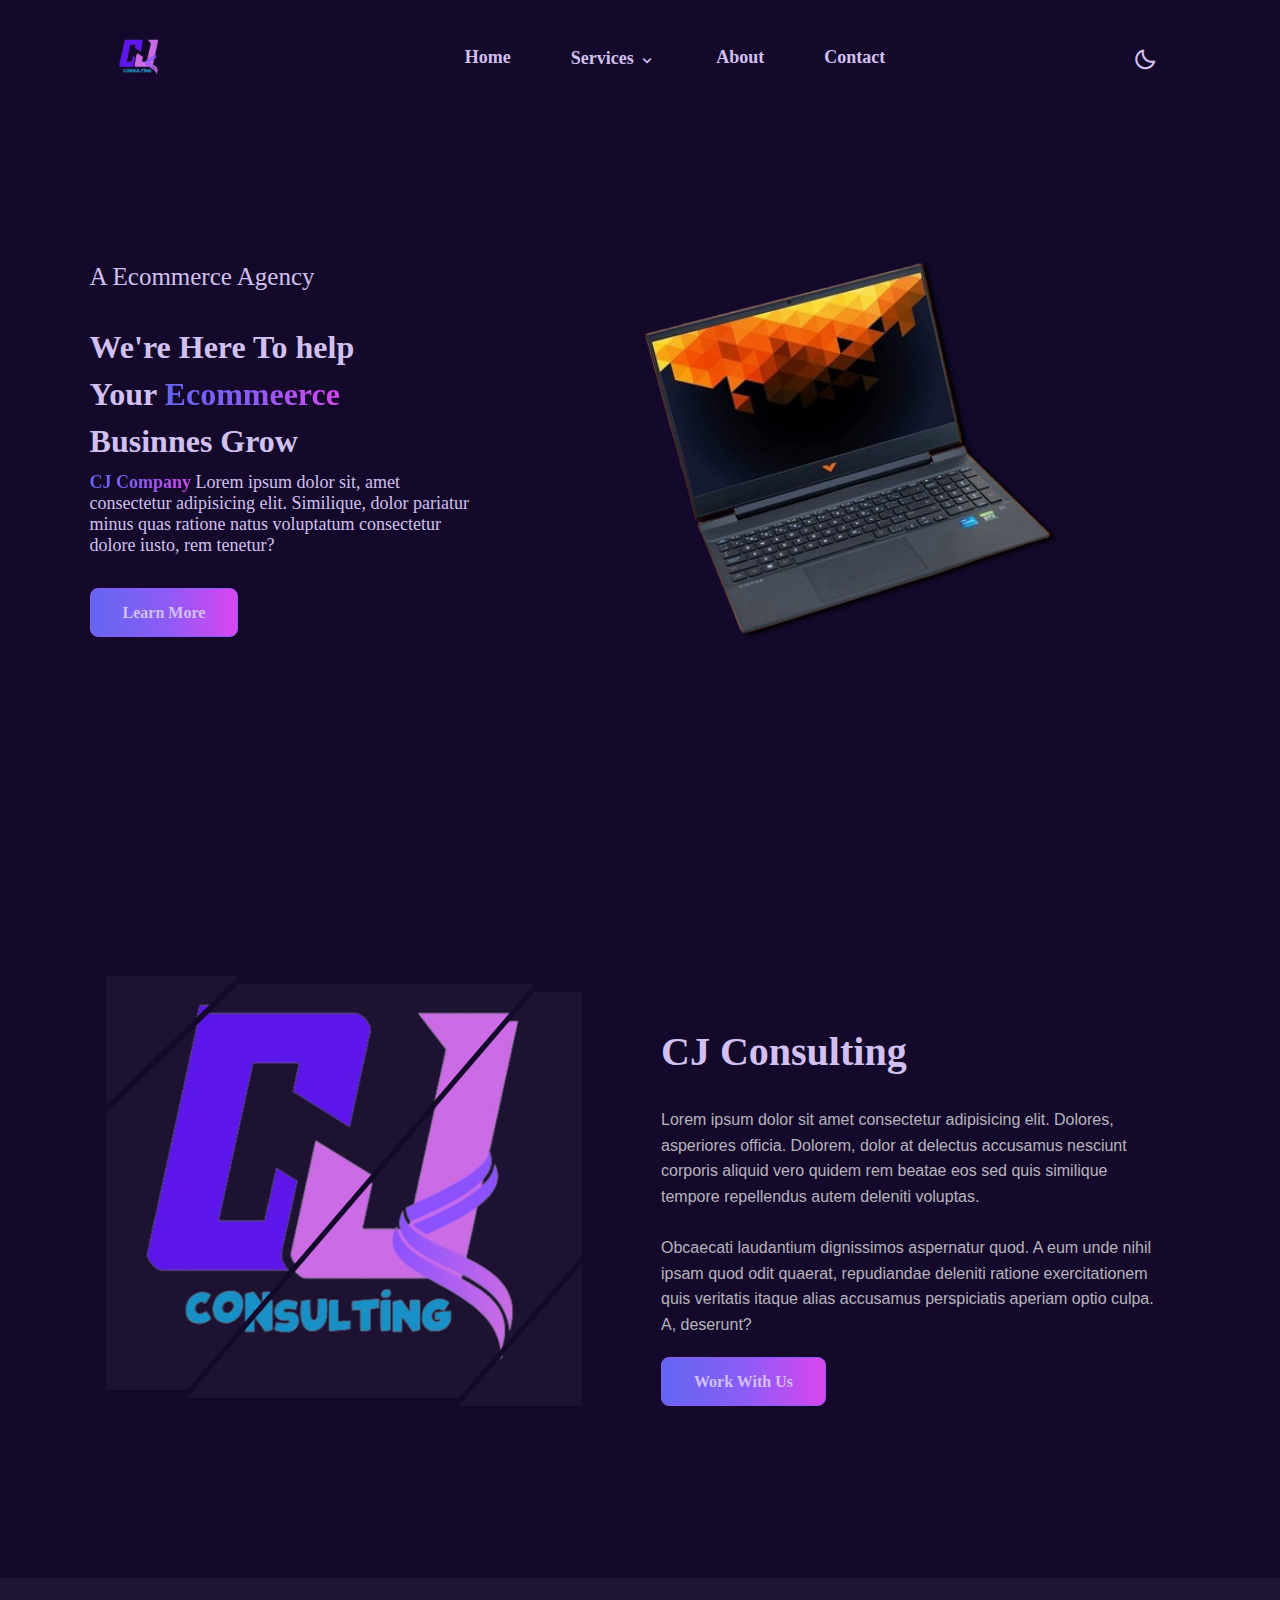
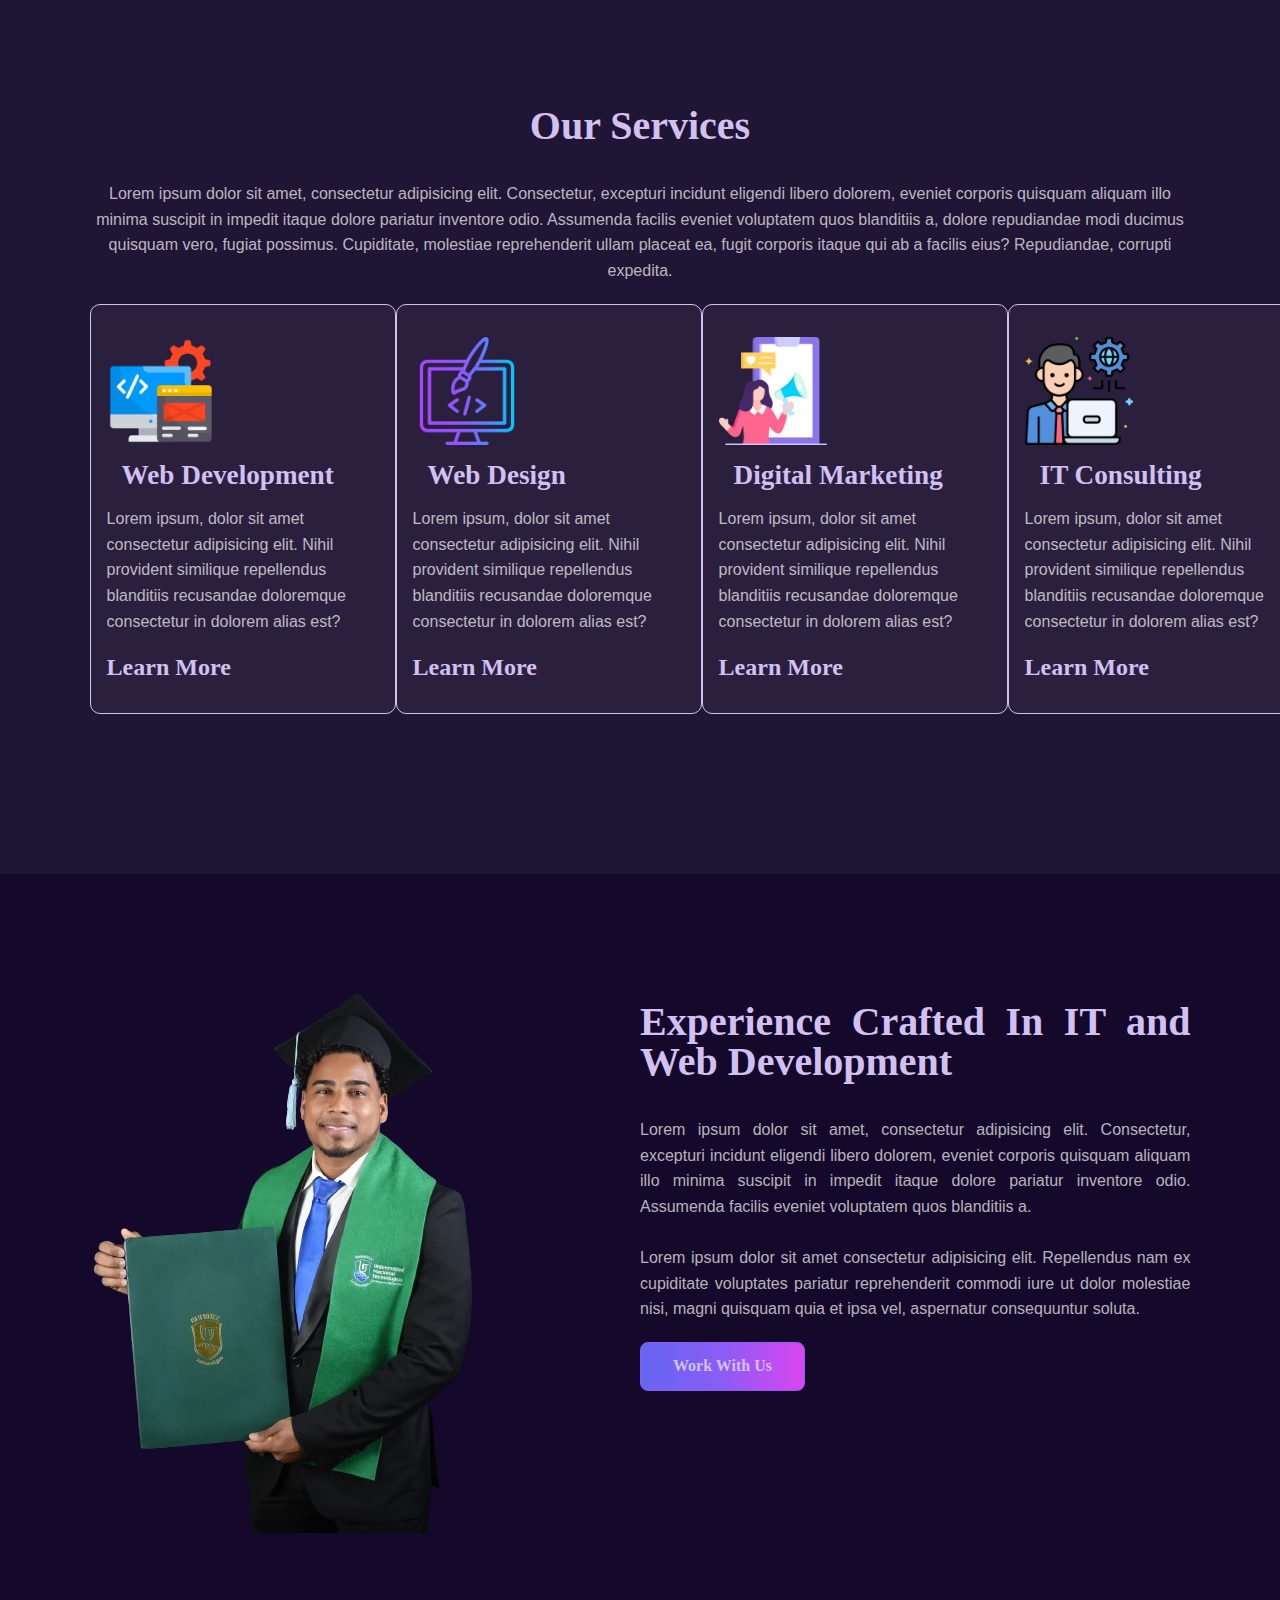
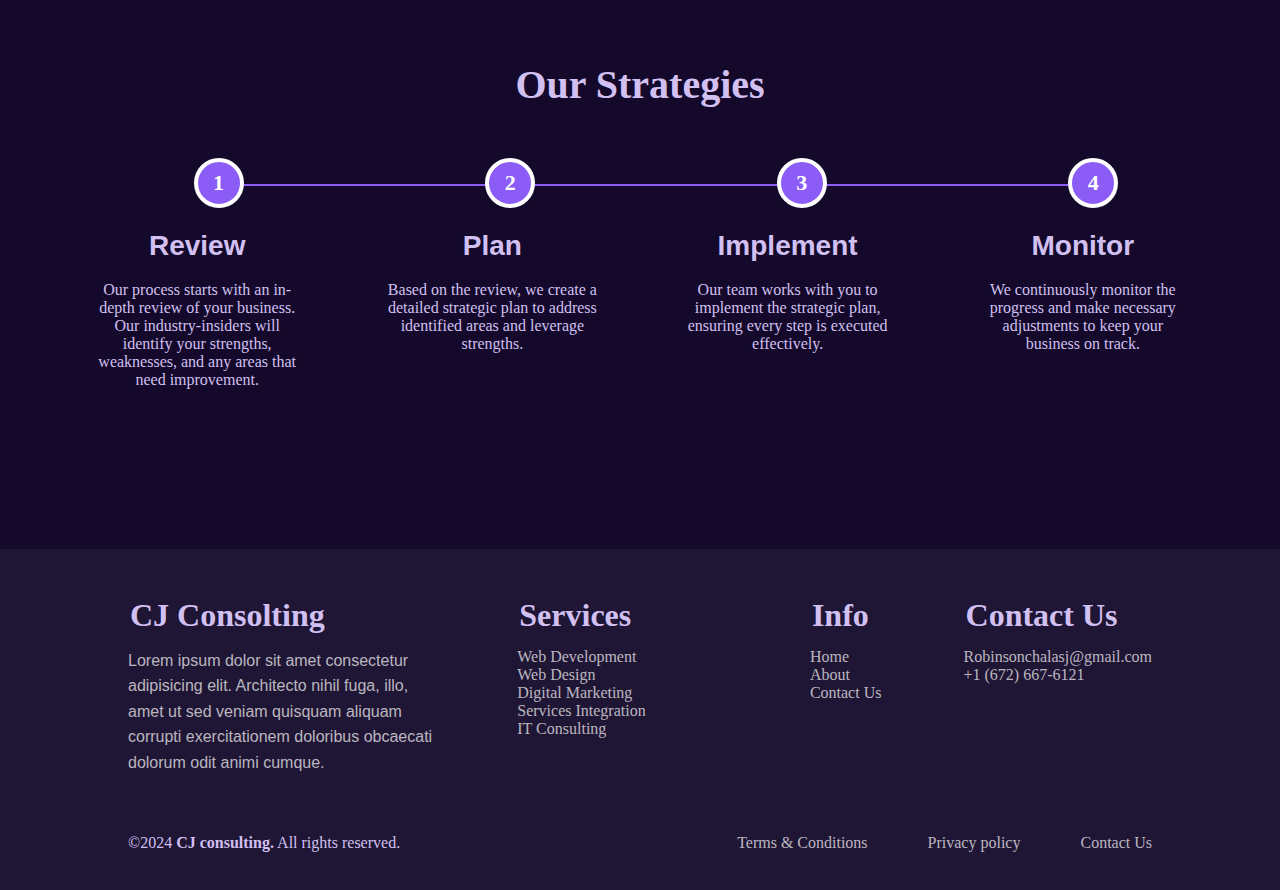
<file: index.html>
<!DOCTYPE html>
<html lang="en">
<head>
    <meta charset="UTF-8">
    <meta name="viewport" content="width=device-width, initial-scale=1.0">
    <!--=============== ICONS CSS ===============-->
    <link rel="stylesheet" href="https://cdn.jsdelivr.net/npm/boxicons@latest/css/boxicons.min.css">
    <!--=============== MAIN CSS ===============-->
    <link rel="stylesheet" href="css/main.css">
    <!--=============== RESPONSIVE CSS ===============-->
    <link rel="stylesheet" href="css/phone.css">
    <link rel="stylesheet" href="css/tablet.css">
    <title>Final Project Course 2</title>

</head>
<body>

    <!--==============================HEADER OR NAVEGATION===============================-->
    <header>
        <a href="#" class="logo">
            <picture>
                <source media="(max-width: 376px)" srcset="assets/icons/web-link.png">
                <img src="assets/img/cj-img.png" alt="Logo of the company">
              </picture>
            
            <!-- <span class="logo-text">CJ Consulting</span> -->
        </a>
        <ul class="nav-list" aria-label="First-nav">
            <li><a href="index.html">Home</a></li>
            <li class="dropdown-container">
                <a  class="drop">Services <i class='bx bx-chevron-down' ></i></a>
                <div class="dropdown-menu">
                    <a href="#">Web Development</a>
                    <a href="#">Web Design</a>
                    <a href="#">Digital Marketing</a>
                    <a href="#">Services Integration</a>
                    <a href="#">IT Consulting</a>
                </div></li>
            <li><a href="pages/about.html">About</a></li>
            <li><a href="pages/contacts.html">Contact</a></li>
        </ul>
        <div class="icons">
                <i class='bx bx-moon ' id="theme-moon" ></i>
                <i class='bx bx-sun' id="theme-sun"></i>
                <img src="assets/img/ri_apps-2-line.png" id="menu-icon" alt="icon">
        </div>
        
    </header>

    <!--==============================MAIN===============================-->
    <main>
        <!--==============================BANNER INFORMATION OR FIRST SECTION===============================-->
        <section class="hero">
            <div class="hero-text">
                <h5>A Ecommerce Agency</h5>
                <h2>We're Here To help</h2>
                <h3>Your <span class="hero-text-gradient ">Ecommeerce</span></h3>
                <h1>Businnes Grow</h1>
                <p class="hero-text-p"><strong><span class="hero-text-gradient">CJ Company</span> </strong> Lorem ipsum dolor sit, amet consectetur adipisicing elit. Similique, dolor pariatur minus quas ratione natus voluptatum consectetur dolore iusto, rem tenetur?</p>
                <a href="#container" class="btn btn-transparent">Learn More</a>
            </div>

                <div class="hero-img">
                    <img src="assets/img/hero-img.png" alt="hero-img">
                </div>
        </section>

        <!--==============================INFORMATION ABOUT CJ CONSULTING OR SECOND SECTION===============================-->
        <section class="container" id="container">
            <div class="card-container">
                <div class="img-wrapper">
                    <img src="assets/img/cj-img.png" alt="" class="img-container img-1">
                    <img src="assets/img/cj-img.png" alt="" class="img-container img-2">
                    <img src="assets/img/cj-img.png" alt="" class="img-container img-3">
                    <img src="assets/img/cj-img.png" alt="" class="img-container img-4">

                    <!-- <img src="assets/img/cj-img.png" alt="" class="img-responsive"> -->
                </div>

                <div class="section-content">
                    <h2 class="section-title">CJ Consulting</h2> 

                    <p class="section-description">Lorem ipsum dolor sit amet consectetur adipisicing elit. Dolores, asperiores officia. Dolorem, dolor at delectus accusamus nesciunt corporis aliquid vero quidem rem beatae eos sed quis similique tempore repellendus autem deleniti voluptas. 
                    <br>
                    <br>
                    Obcaecati laudantium dignissimos aspernatur quod. A eum unde nihil ipsam quod odit quaerat, repudiandae deleniti ratione exercitationem quis veritatis itaque alias accusamus perspiciatis aperiam optio culpa. A, deserunt?</p>

                    <a href="#" class="btn">Work With Us</a>
                 </div>
            </div>
        </section>

        <!--==============================OUR SERVICES OR THIRD SECTION===============================-->
         <section class="services ">
            <h2 class="section-title">Our Services</h2>
            <p class="section-description">Lorem ipsum dolor sit amet, consectetur adipisicing elit. Consectetur, excepturi incidunt eligendi libero dolorem, eveniet corporis quisquam aliquam illo minima suscipit in impedit itaque dolore pariatur inventore odio. Assumenda facilis eveniet voluptatem quos blanditiis a, dolore repudiandae modi ducimus quisquam vero, fugiat possimus. Cupiditate, molestiae reprehenderit ullam placeat ea, fugit corporis itaque qui ab a facilis eius? Repudiandae, corrupti expedita.</p>
        
            <div class="services-container">
                <div class="card-wrap" style="width: 306px;">
                    <img src="assets/img/app-development.png" alt="Icons" class="icons">
                    <h3 class="card-title">Web Development</h3>
                    <p class="section-description">Lorem ipsum, dolor sit amet consectetur adipisicing elit. Nihil provident similique repellendus blanditiis recusandae doloremque consectetur in dolorem alias est?</p>
                    <a href="#" class="links">Learn More</a>
                </div>

                <div class="card-wrap" style="width: 306px;">
                    <img src="assets/img/web-design.png" alt="Icons" class="icons">
                    <h3 class="card-title">Web Design</h3>
                    <p class="section-description">Lorem ipsum, dolor sit amet consectetur adipisicing elit. Nihil provident similique repellendus blanditiis recusandae doloremque consectetur in dolorem alias est?</p>
                    <a href="#" class="links">Learn More</a>
                </div>

                <div class="card-wrap" style="width: 306px;">
                    <img src="assets/img/marketing.png" alt="Icons" class="icons">
                    <h3 class="card-title">Digital Marketing</h3>
                    <p class="section-description">Lorem ipsum, dolor sit amet consectetur adipisicing elit. Nihil provident similique repellendus blanditiis recusandae doloremque consectetur in dolorem alias est?</p>
                    <a href="#" class="links">Learn More</a>
                </div>

                <div class="card-wrap" style="width: 306px;">
                    <img src="assets/img/consultant.png" alt="Icons" class="icons">
                    <h3 class="card-title">IT Consulting</h3>
                    <p class="section-description">Lorem ipsum, dolor sit amet consectetur adipisicing elit. Nihil provident similique repellendus blanditiis recusandae doloremque consectetur in dolorem alias est?</p>
                    <a href="#" class="links">Learn More</a>
                </div>
                </div>
        </section>  

        <!--==============================FOUNDER OR FOUR SECTION===============================-->
        <section class="founder">
         <div class="founder-section">
            <div class="card-founder">
                <img src="assets/img/founder.png" alt="" class="founder-img" >
            </div>
            <div class="founder-information">
            <h2 class="section-title">Experience Crafted In IT and Web Development</h2>
            <p class="section-description">Lorem ipsum dolor sit amet, consectetur adipisicing elit. Consectetur, excepturi incidunt eligendi libero dolorem, eveniet corporis quisquam aliquam illo minima suscipit in impedit itaque dolore pariatur inventore odio. Assumenda facilis eveniet voluptatem quos blanditiis a.
            <br>
            <br>
            Lorem ipsum dolor sit amet consectetur adipisicing elit. Repellendus nam ex cupiditate voluptates pariatur reprehenderit commodi iure ut dolor molestiae nisi, magni quisquam quia et ipsa vel, aspernatur consequuntur soluta.
            </p>
            <a href="#" class="btn">Work With Us</a>
        </div>
         </div>
        </section>

         <!--==============================STRATEGICS OR FIVE SECTION===============================-->
        <section id="section-strategy">
    <div class="title-strategic">
        <h2 class="section-title">Our Strategies</h2>
    </div>
    
    <div class="progress-bar-container">
        <div class="progress">
            <span class="circle">1</span> 
            <span class="circle">2</span> 
            <span class="circle">3</span> 
            <span class="circle">4</span> 
        </div>
        <div class="progress-bar">
            <div class="indicator"></div>
        </div>
    </div>
    
    <div class="card-strategic">
        <div class="wrap-strategic" style="max-width: 26rem;">
            <div class="step-body">
                <h3 class="step-title">Review</h3>
                <p class="step-description">Our process starts with an in-depth review of your business. Our industry-insiders will identify your strengths, weaknesses, and any areas that need improvement.</p>
            </div>
        </div>

        <div class="wrap-strategic" style="max-width: 26rem;">
            <div class="step-body">
                <h3 class="step-title">Plan</h3>
                <p class="step-description">Based on the review, we create a detailed strategic plan to address identified areas and leverage strengths.</p>
            </div>
        </div>
        
        <div class="wrap-strategic" style="max-width: 26rem;">
            <div class="step-body">
                <h3 class="step-title">Implement</h3>
                <p class="step-description">Our team works with you to implement the strategic plan, ensuring every step is executed effectively.</p>
            </div>
        </div>

        <div class="wrap-strategic" style="max-width: 26rem;">
            <div class="step-body">
                <h3 class="step-title">Monitor</h3>
                <p class="step-description">We continuously monitor the progress and make necessary adjustments to keep your business on track.</p>
            </div>
        </div>
    </div>
        </section>  
    </main>   

    <footer>
        <div class="footer-container">
            <div class="footer-card">
                <div class="footer-title">
                    <h2 class="title">CJ Consolting</h2>
                    <p class="section-description">Lorem ipsum dolor sit amet consectetur adipisicing elit. Architecto nihil fuga, illo, amet ut sed veniam quisquam aliquam corrupti exercitationem doloribus obcaecati dolorum odit animi cumque.</p>
                </div>
                <div class="footer-services">
                    <h2 class="title">Services</h2>
                    <span><a href="#">Web Development</a></span><br>
                    <span><a href="#">Web Design</a></span><br>
                    <span><a href="#">Digital Marketing</a></span><br>
                    <span><a href="#">Services Integration</a></span><br>
                    <span><a href="#">IT Consulting</a></span>  <br>
                </div>
                <br>
                <div class="footer-info">
                    <h2 class="title">Info</h2>
                    <span><a href="#">Home</a></span><br>
                    <span><a href="#">About</a></span><br>
                    <span><a href="#">Contact Us</a></span>
                </div>
                <div class="footer-contact">
                    <h2 class="title">Contact Us</h2>
                    <span>Robinsonchalasj@gmail.com</span><br>
                    <span>+1 (672) 667‑6121</span>
                </div>
            </div>
            <nav class="footer-terms" aria-label="Second-nav">
                <p class="copy">&copy;2024 <b>CJ consulting.</b> All rights reserved.</p>
                <ul>
                    <li><a href="#">Terms & Conditions</a></li>
                    <li><a href="#">Privacy policy</a></li>
                    <li><a href="#">Contact Us</a></li>
                </ul>
            </nav>
        </div>

         <!--==============================THIS SECTION IS FOR RESPONSIVE CODE===============================-->
        <div class="footer-container details-mobile">
            <div class="footer-card">
                <div class="">
                    <h2 class="title">CJ Consulting</h2>
                    <p class="section-description">Lorem ipsum dolor sit amet consectetur adipisicing elit. Architecto nihil fuga, illo, amet ut sed veniam quisquam aliquam corrupti exercitationem doloribus obcaecati dolorum odit animi cumque.</p>
                </div>
                <details class="footer-section">
                    <summary class="footer-title">
                        <h2 class="title">Services</h2>
                        <em class='bx bx-chevron-down'></em>
                    </summary>
                    <div class="footer-content">
                        <span><a href="#">Web Development</a></span><br>
                        <span><a href="#">Web Design</a></span><br>
                        <span><a href="#">Digital Marketing</a></span><br>
                        <span><a href="#">Services Integration</a></span><br>
                        <span><a href="#">IT Consulting</a></span><br>
                    </div>
                </details>
                <details class="footer-section">
                    <summary class="footer-title">
                        <h2 class="title">Info</h2>
                        <i class='bx bx-chevron-down'></i>
                    </summary>
                    <div class="footer-content">
                        <span><a href="#">Home</a></span><br>
                        <span><a href="#">About</a></span><br>
                        <span><a href="#">Contact Us</a></span><br>
                    </div>
                </details>
                <details class="footer-contact">
                    <summary class="footer-title">
                    <h2 class="title">Contact Us</h2>
                    <i class='bx bx-chevron-down'></i>
                </summary>
                    <span><strong>Robinsonchalasj@gmail.com</strong></span><br>
                    <span><em>+1 (672) 667‑6121</em></span>
                </details>
            </div>
            <nav class="footer-terms" aria-label="Second-nav">
                <ul>
                    <li><a href="#">Terms & Conditions</a></li>
                    <li><a href="#">Privacy Policy</a></li>
                    <li><a href="#">Contact Us</a></li>
                </ul>
                <p class="copy">&copy; 2024 <b>CJ consulting.</b> All rights reserved.</p>
            </nav>
        </div>
    </footer>
    

    <!--=============== MAIN JS ===============-->
    <script src="js/main.js"></script>

</body>
</html>
</file>
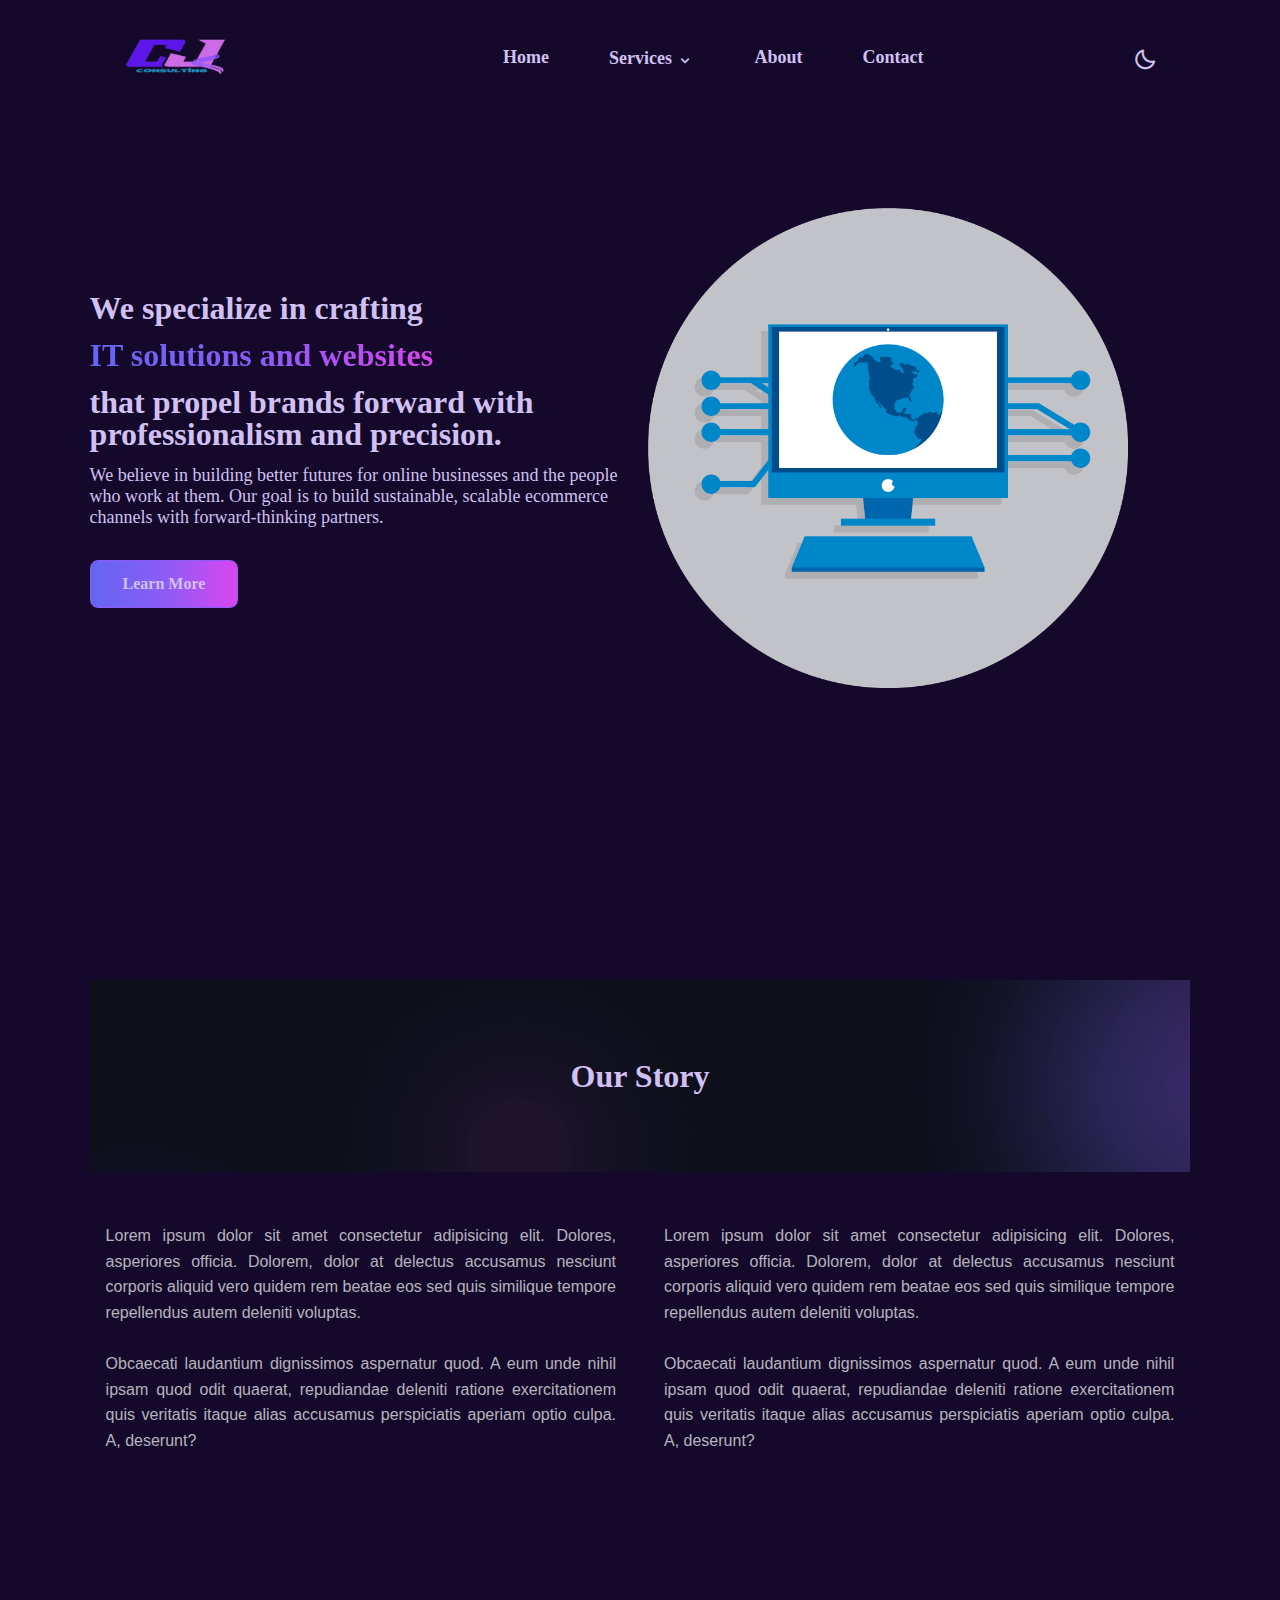
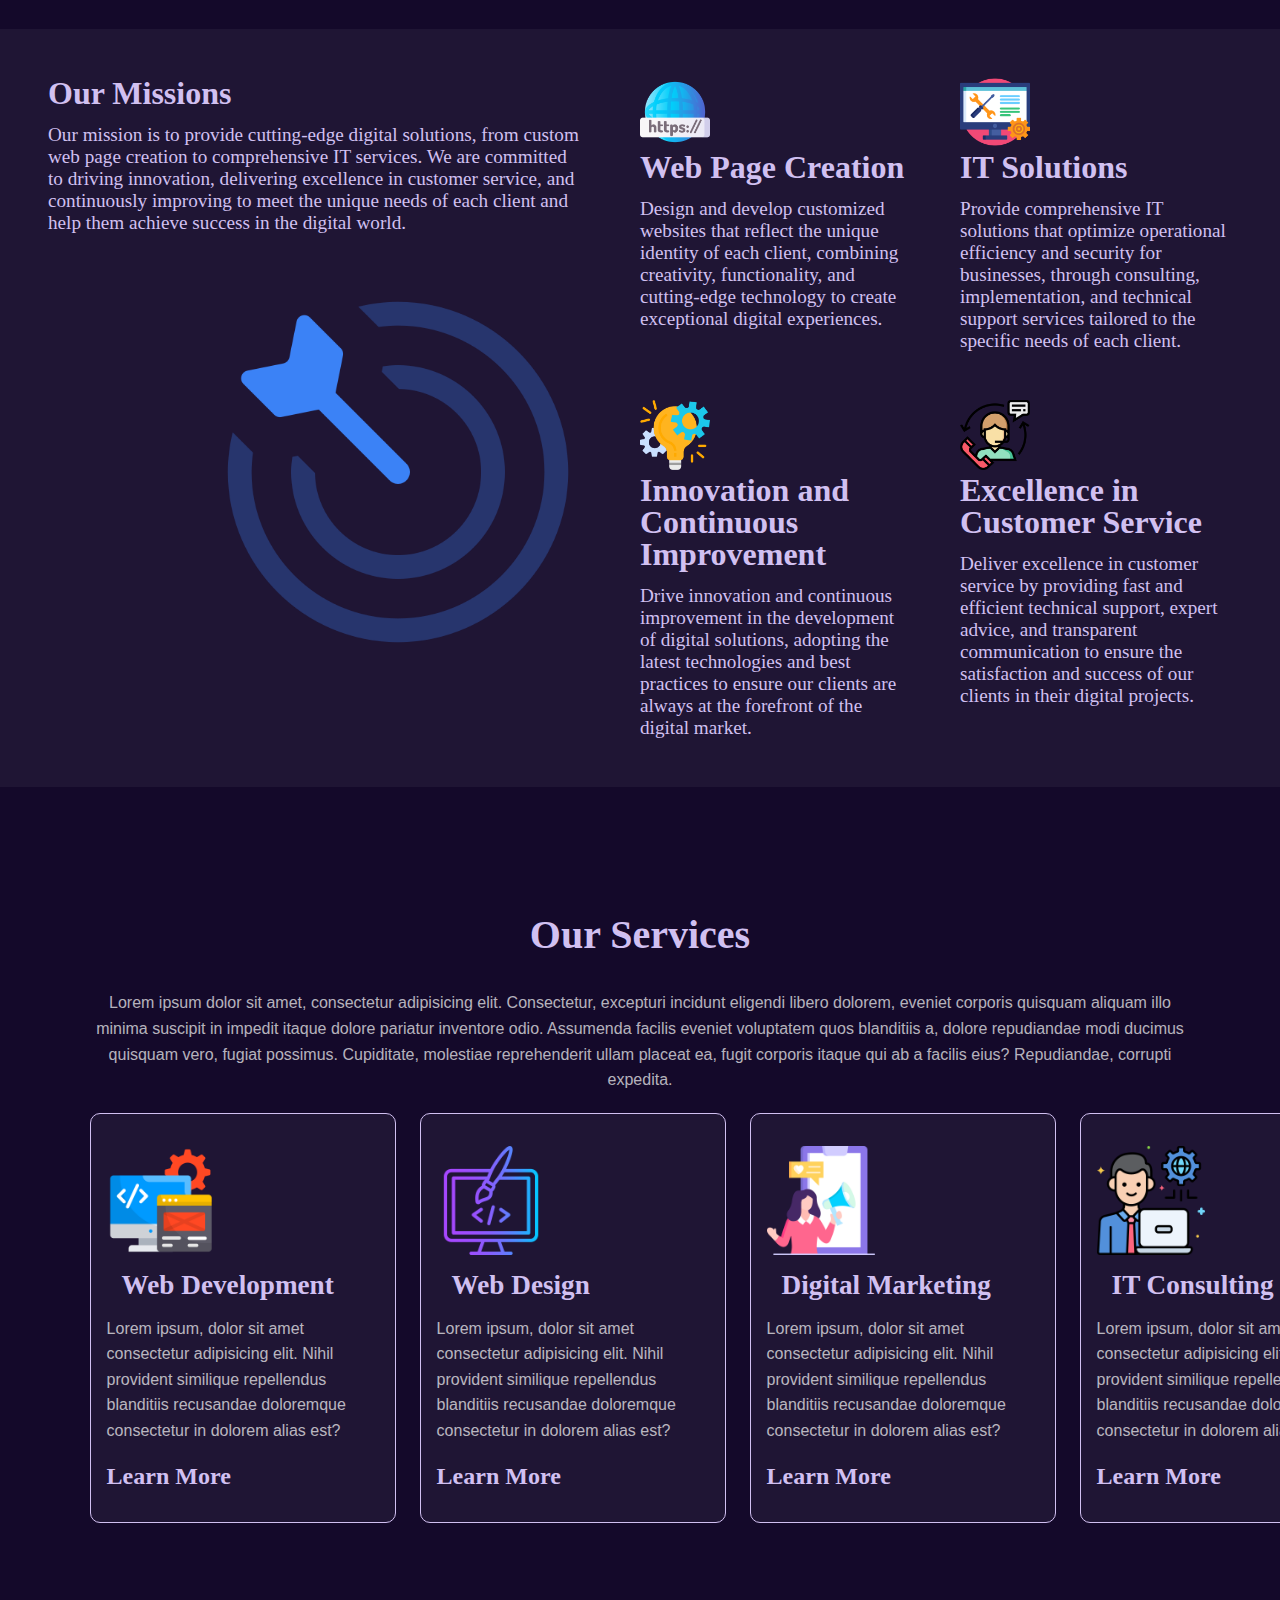
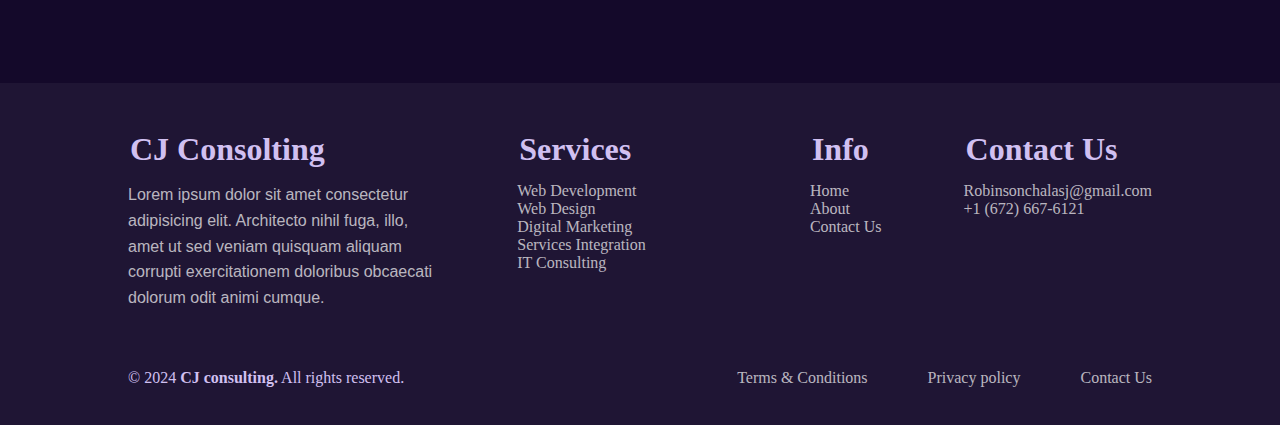
<file: pages/about.html>
<!DOCTYPE html>
<html lang="en">
<head>
    <meta charset="UTF-8">
    <meta name="viewport" content="width=device-width, initial-scale=1.0">
    <!--=============== ICONS CSS ===============-->
    <link rel="stylesheet" href="https://cdn.jsdelivr.net/npm/boxicons@latest/css/boxicons.min.css">
    <!--=============== MAIN CSS ===============-->
    <link rel="stylesheet" href="../css/main.css">
    <link rel="stylesheet" href="../css/about.css">
    <!--=============== RESPONSIVE CSS ===============-->
    <link rel="stylesheet" href="../css/phone.css">
    <link rel="stylesheet" href="../css/tablet.css">
    <title>Final Project Course 2</title>

</head>
<body>

    <!--==============================HEADER OR NAVEGATION===============================-->
    <header>
        <a href="#" class="logo">
            <img src="../assets/img/logo-img.png" alt="Logo of the company">
            <!-- <span class="logo-text">CJ Consulting</span> -->
        </a>
        <ul class="nav-list" aria-label="First-nav">
            <li><a href="../index.html">Home</a></li>
            <li class="dropdown-container">
                <a  class="drop">Services <i class='bx bx-chevron-down' ></i></a>
                <div class="dropdown-menu">
                    <a href="#">Web Development</a>
                    <a href="#">Web Design</a>
                    <a href="#">Digital Marketing</a>
                    <a href="#">Services Integration</a>
                    <a href="#">IT Consulting</a>
                </div></li>
            <li><a href="about.html">About</a></li>
            <li><a href="contacts.html">Contact</a></li>
        </ul>
        <div class="icons">
                <i class='bx bx-moon' id="theme-moon" ></i>
                <i class='bx bx-sun' id="theme-sun"></i>
                <img src="../assets/img/ri_apps-2-line.png" id="menu-icon">
            </div>
        
        
    </header>

    <!--==============================MAIN===============================-->
    <main>
        <!--==============================BANNER INFORMATION OR FIRST SECTION===============================-->
        <section class="hero">
            <div class="hero-text">
                <h3>We specialize in crafting </h3>
                <h3><span class="hero-text-gradient ">IT solutions and websites </span></h3>
                <h2>that propel brands forward with professionalism and precision.</h2>
                <p class="hero-text-p">We believe in building better futures for online businesses and the people who work at them. Our goal is to build sustainable, scalable ecommerce channels with forward-thinking partners.</p>
                <a href="#container" class="btn btn-transparent">Learn More</a>
            </div>

                <div class="hero-img">
                    <img src="../assets/img/about-img.png" alt="hero-img" style="max-width: 30rem;">
                </div>
        </section>

        <!--==============================INFORMATION ABOUT CJ CONSULTING OR SECOND SECTION===============================-->
        <section class="container" id="container">
            <h2 class="about-title">Our Story</h2> 
                <div class="section-content about-page">
                    <p class="section-description">Lorem ipsum dolor sit amet consectetur adipisicing elit. Dolores, asperiores officia. Dolorem, dolor at delectus accusamus nesciunt corporis aliquid vero quidem rem beatae eos sed quis similique tempore repellendus autem deleniti voluptas. 
                    <br>
                    <br>
                    Obcaecati laudantium dignissimos aspernatur quod. A eum unde nihil ipsam quod odit quaerat, repudiandae deleniti ratione exercitationem quis veritatis itaque alias accusamus perspiciatis aperiam optio culpa. A, deserunt?</p>

                    <p class="section-description">Lorem ipsum dolor sit amet consectetur adipisicing elit. Dolores, asperiores officia. Dolorem, dolor at delectus accusamus nesciunt corporis aliquid vero quidem rem beatae eos sed quis similique tempore repellendus autem deleniti voluptas. 
                        <br>
                        <br>
                        Obcaecati laudantium dignissimos aspernatur quod. A eum unde nihil ipsam quod odit quaerat, repudiandae deleniti ratione exercitationem quis veritatis itaque alias accusamus perspiciatis aperiam optio culpa. A, deserunt?</p>
                 </div>
            </div>
        </section>

        <!--==============================OUR SERVICES OR THIRD SECTION===============================-->
         <section class="about-container">
            <div class="about-missions">
                <h2 class="title-about">Our Missions</h2>
                <p class="about-description">Our mission is to provide cutting-edge digital solutions, from custom web page creation to comprehensive IT services. We are committed to driving innovation, delivering excellence in customer service, and continuously improving to meet the unique needs of each client and help them achieve success in the digital world.</p>
                <img src="../assets/icons/bullseye.png" alt="hero-img" class="misssions-a">
            </div>
            
            <div class="about-card">
                <div class="wrapper-card">
                    <div class="wrap-card" >
                        <div class="step-body">
                            <img src="../assets/icons/web-link.png" alt="Icons" style="width: 70px;">
                            <h2 class="title-about">Web Page Creation</h2>
                            <p class="description">Design and develop customized websites that reflect the unique identity of each client, combining creativity, functionality, and cutting-edge technology to create exceptional digital experiences.</p>
                        </div>
                    </div>    
                </div>  

                <div class="wrapper-card">
                    <div class="wrap-card">
                        <div class="step-body">
                            <img src="../assets/icons/technical-support.png" alt="Icons" style="width: 70px;">
                            <h2 class="title-about">IT Solutions</h2>
                            <p class="description">Provide comprehensive IT solutions that optimize operational efficiency and security for businesses, through consulting, implementation, and technical support services tailored to the specific needs of each client.</p>
                        </div>
                    </div>    
                </div>  

                <div class="wrapper-card">
                    <div class="wrap-card">
                        <div class="step-body">
                            <img src="../assets/icons/project-management.png" alt="Icons"  style="width: 70px;">
                            <h2 class="title-about">Innovation and Continuous Improvement</h2>
                            <p class="description">Drive innovation and continuous improvement in the development of digital solutions, adopting the latest technologies and best practices to ensure our clients are always at the forefront of the digital market.</p>
                        </div>
                    </div>    
                </div>  

                <div class="wrapper-card">
                    <div class="wrap-card">
                        <div class="step-body">
                            <img src="../assets/icons/customer-service.png" alt="Icons"  style="width: 70px;">
                            <h2 class="title-about">Excellence in Customer Service</h2>
                            <p class="description">Deliver excellence in customer service by providing fast and efficient technical support, expert advice, and transparent communication to ensure the satisfaction and success of our clients in their digital projects.</p>
                        </div>
                    </div>    
                </div>  
            </div>
        </section>  

         <!--==============================OUR SERVICES===============================-->
         <section class="services" style="background: var(--dark-body-color);">
            <h2 class="section-title">Our Services</h2>
            <p class="section-description">Lorem ipsum dolor sit amet, consectetur adipisicing elit. Consectetur, excepturi incidunt eligendi libero dolorem, eveniet corporis quisquam aliquam illo minima suscipit in impedit itaque dolore pariatur inventore odio. Assumenda facilis eveniet voluptatem quos blanditiis a, dolore repudiandae modi ducimus quisquam vero, fugiat possimus. Cupiditate, molestiae reprehenderit ullam placeat ea, fugit corporis itaque qui ab a facilis eius? Repudiandae, corrupti expedita.</p>
        
            <div class="services-container">
                <div class="card-wrap" style="width: 306px; margin-right: 24px;">
                    <img src="../assets/img/app-development.png" alt="Icons" class="icons">
                    <h3 class="card-title">Web Development</h3>
                    <p class="section-description">Lorem ipsum, dolor sit amet consectetur adipisicing elit. Nihil provident similique repellendus blanditiis recusandae doloremque consectetur in dolorem alias est?</p>
                    <a href="#" class="links">Learn More</a>
                </div>

                <div class="card-wrap" style="width: 306px; margin-right: 24px;">
                    <img src="../assets/img/web-design.png" alt="Icons" class="icons">
                    <h3 class="card-title">Web Design</h3>
                    <p class="section-description">Lorem ipsum, dolor sit amet consectetur adipisicing elit. Nihil provident similique repellendus blanditiis recusandae doloremque consectetur in dolorem alias est?</p>
                    <a href="#" class="links">Learn More</a>
                </div>

                <div class="card-wrap" style="width: 306px; margin-right: 24px;">
                    <img src="../assets/img/marketing.png" alt="Icons" class="icons">
                    <h3 class="card-title">Digital Marketing</h3>
                    <p class="section-description">Lorem ipsum, dolor sit amet consectetur adipisicing elit. Nihil provident similique repellendus blanditiis recusandae doloremque consectetur in dolorem alias est?</p>
                    <a href="#" class="links">Learn More</a>
                </div>

                <div class="card-wrap" style="width: 306px; margin-right: 24px;">
                    <img src="../assets/img/consultant.png" alt="Icons" class="icons">
                    <h3 class="card-title">IT Consulting</h3>
                    <p class="section-description">Lorem ipsum, dolor sit amet consectetur adipisicing elit. Nihil provident similique repellendus blanditiis recusandae doloremque consectetur in dolorem alias est?</p>
                    <a href="#" class="links">Learn More</a>
                </div>
        </section>  
    </main>   

    <footer>
        <div class="footer-container">
            <div class="footer-card">
                <div class="footer-title">
                    <h2 class="title">CJ Consolting</h1>
                    <p class="section-description">Lorem ipsum dolor sit amet consectetur adipisicing elit. Architecto nihil fuga, illo, amet ut sed veniam quisquam aliquam corrupti exercitationem doloribus obcaecati dolorum odit animi cumque.</p>
                </div>
                <div class="footer-services">
                    <h2 class="title">Services</h1>
                    <span><a href="#">Web Development</a></span><br>
                    <span><a href="#">Web Design</a></span><br>
                    <span><a href="#">Digital Marketing</a></span><br>
                    <span><a href="#">Services Integration</a></span><br>
                    <span><a href="#">IT Consulting</a></span>  <br>
                </div>
                <br>
                <div class="footer-info">
                    <h2 class="title">Info</h1>
                    <span><a href="#">Home</a></span><br>
                    <span><a href="#">About</a></span><br>
                    <span><a href="#">Contact Us</a></span>
                </div>
                <div class="footer-contact">
                    <h2 class="title">Contact Us</h1>
                    <span>Robinsonchalasj@gmail.com</span><br>
                    <span>+1 (672) 667‑6121</span>
                </div>
            </div>
            <nav class="footer-terms" aria-label="Second-nav">
                <p class="copy">&copy 2024 <b>CJ consulting.</b> All rights reserved.</p>
                <ul>
                    <li><a href="#">Terms & Conditions</a></li>
                    <li><a href="#">Privacy policy</a></li>
                    <li><a href="#">Contact Us</a></li>
                </ul>
            </nav>
        </div>

         <!--==============================THIS SECTION IS FOR RESPONSIVE CODE===============================-->
        <div class="footer-container details-mobile">
            <div class="footer-card">
                <div class="">
                    <h2 class="title">CJ Consulting</h2>
                    <p class="section-description">Lorem ipsum dolor sit amet consectetur adipisicing elit. Architecto nihil fuga, illo, amet ut sed veniam quisquam aliquam corrupti exercitationem doloribus obcaecati dolorum odit animi cumque.</p>
                </div>
                <details class="footer-section">
                    <summary class="footer-title">
                        <h2 class="title">Services</h2>
                        <i class='bx bx-chevron-down'></i>
                    </summary>
                    <div class="footer-content">
                        <span><a href="#">Web Development</a></span><br>
                        <span><a href="#">Web Design</a></span><br>
                        <span><a href="#">Digital Marketing</a></span><br>
                        <span><a href="#">Services Integration</a></span><br>
                        <span><a href="#">IT Consulting</a></span><br>
                    </div>
                </details>
                <details class="footer-section">
                    <summary class="footer-title">
                        <h2 class="title">Info</h2>
                        <i class='bx bx-chevron-down'></i>
                    </summary>
                    <div class="footer-content">
                        <span><a href="#">Home</a></span><br>
                        <span><a href="#">About</a></span><br>
                        <span><a href="#">Contact Us</a></span><br>
                    </div>
                </details>
                <details class="footer-contact">
                    <summary class="footer-title">
                    <h2 class="title">Contact Us</h2>
                    <i class='bx bx-chevron-down'></i>
                </summary>
                    <span>Robinsonchalasj@gmail.com</span><br>
                    <span>+1 (672) 667‑6121</span>
                </details>
            </div>
            <nav class="footer-terms" aria-label="Second-nav">
                <ul>
                    <li><a href="#">Terms & Conditions</a></li>
                    <li><a href="#">Privacy Policy</a></li>
                    <li><a href="#">Contact Us</a></li>
                </ul>
                <p class="copy">&copy; 2024 <b>CJ consulting.</b> All rights reserved.</p>
            </nav>
        </div>
    </footer>

    <!--=============== MAIN JS ===============-->
    <script src="../js/main.js"></script>
</body>
</html>
</file>
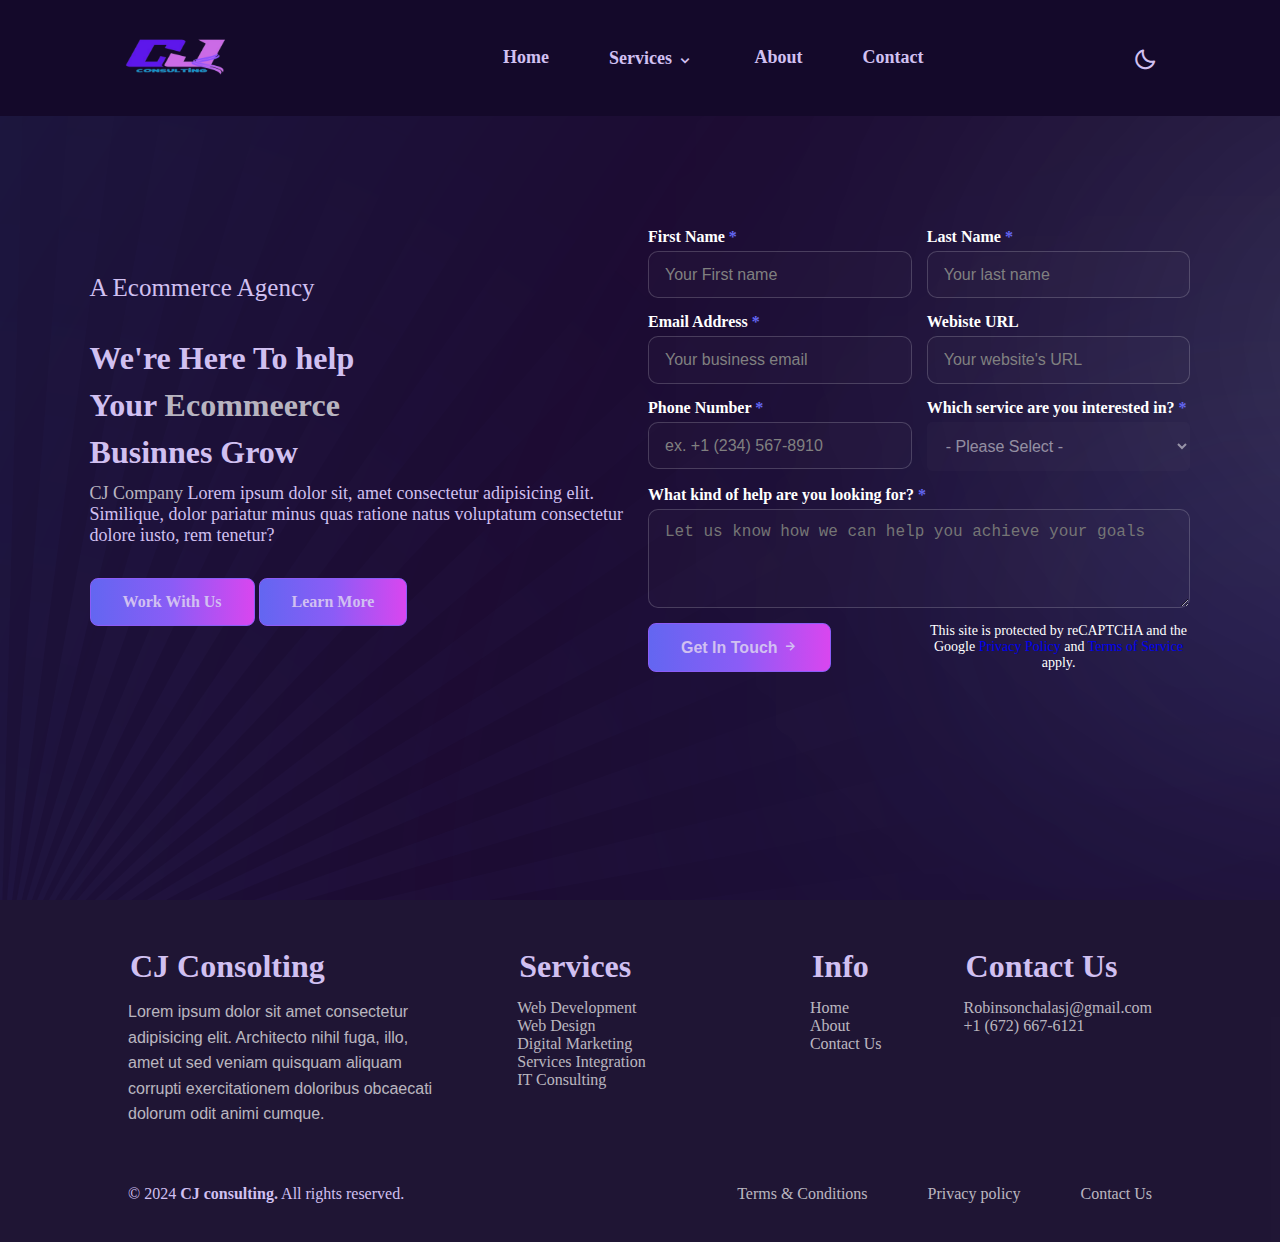
<file: pages/contacts.html>
<!DOCTYPE html>
<html lang="en">
<head>
    <meta charset="UTF-8">
    <meta name="viewport" content="width=device-width, initial-scale=1.0">
    <link rel="stylesheet"
    href="https://cdn.jsdelivr.net/npm/boxicons@latest/css/boxicons.min.css">
    <link rel="stylesheet" href="../css/main.css">
    <link rel="stylesheet" href="../css/contact.css">
    
    <!--=============== RESPONSIVE CSS ===============-->
    <link rel="stylesheet" href="../css/phone.css">
    <link rel="stylesheet" href="../css/tablet.css">
    <title>Final Project Course 2</title>
</head>
<body>

    <!--==============================HEADER OR NAVEGATION===============================-->
    <header>
      <a href="#" class="logo">
          <img src="../assets/img/logo-img.png" alt="Logo of the company">
          <!-- <span class="logo-text">CJ Consulting</span> -->
      </a>
      <ul class="nav-list">
          <li><a href="../index.html">Home</a></li>
          <li class="dropdown-container">
              <a  class="drop">Services <i class='bx bx-chevron-down' ></i></a>
              <div class="dropdown-menu">
                  <a href="#">Web Development</a>
                  <a href="#">Web Design</a>
                  <a href="#">Digital Marketing</a>
                  <a href="#">Services Integration</a>
                  <a href="#">IT Consulting</a>
              </div></li>
          <li><a href="about.html">About</a></li>
          <li><a href="contacts.html">Contact</a></li>
      </ul>
      <div class="icons">
        <i class='bx bx-moon' id="theme-moon" ></i>
        <i class='bx bx-sun' id="theme-sun"></i>
        <img src="../assets/img/ri_apps-2-line.png" id="menu-icon">
    </div>
  </header>

    <!--==============================MAIN===============================-->
    <main>
        <!--==============================BANNER INFORMATION OR FIRST SECTION===============================-->
        <section class="hero" style="background: url(../assets/img/contact-bg.png);">

          <div class="hero-text">
            <h5>A Ecommerce Agency</h5>
            <h3>We're Here To help</h3>
            <h2>Your <span class="hero-text-gradient">Ecommeerce</span></h2>
            <h1>Businnes Grow</h1>
            <p class="hero-text-p"><span class="hero-text-gradient">CJ Company</span>  Lorem ipsum dolor sit, amet consectetur adipisicing elit. Similique, dolor pariatur minus quas ratione natus voluptatum consectetur dolore iusto, rem tenetur?</p>
            <a href="#" class="btn">Work With Us</a>
            <a href="#" class="btn btn-transparent">Learn More</a>
          </div>
          
            <div class="hero-container">
            <form id="form-container" action="/submit-path" method="post">
                <div class="form-fields">
                    <div class="card-form contact-form">
                        <label for="firstname" class="form-label fs-base">First Name<span class="text-primary"> *</span></label>
                        <input type="text" name="firstname" autocomplete="family-name" class="form-control form-control-lg" id="firstname" placeholder="Your First name" required="">
                      </div>
                    <div class="card-form contact-form">
                        <label for="lastname" class="form-label fs-base">Last Name<span class="text-primary"> *</span></label>
                        <input type="text" name="lastname" autocomplete="family-name" class="form-control form-control-lg" id="lastname" placeholder="Your last name" required="">
                      </div>
                    <div class="card-form contact-form">
                        <label for="email" class="form-label fs-base">Email Address<span class="text-primary"> *</span></label>
                        <input type="email" name="email" autocomplete="on" class="form-control form-control-lg" id="email" placeholder="Your business email" required="">
                      </div>
                    <div class="card-form contact-form">
                        <label for="jobtitle" class="form-label fs-base">Webiste URL</label>
                        <input type="text" name="jobtitle" class="form-control form-control-lg" id="jobtitle" placeholder="Your website's URL">
                      </div>
                    <div class="card-form contact-form">
                        <label for="phone" class="form-label fs-base">Phone Number<span class="text-primary"> *</span></label>
                        <input type="tel" name="phone" autocomplete="on" class="form-control form-control-lg" id="phone" placeholder="ex. +1 (234) 567-8910" required="">
                      </div>
                    <div class="card-form contact-form">
                        <label for="service" class="form-label fs-base">Which service are you interested in?<span class="text-primary"> *</span></label>
                        <select id="service" name="service" class="form-select form-select-lg" required="">
                          <option value="" selected="" disabled="">- Please Select -</option>
                          <option value="Digital Marketing">Digital Marketing</option>
                          <option value="Web Development">Web Development</option>
                          <option value="Web Design">Web Design</option>
                          <option value="Sales Channel Management">Sales Channel Management</option>
                          <option value="Other">Other</option>
                        </select>
                      </div>
                    <div class="card-form contact-form message">
                        <label for="message" class="form-label fs-base">What kind of help are you looking for?<span class="text-primary"> *</span></label>
                        <textarea id="message" name="message" class="form-control form-control-lg" rows="3" placeholder="Let us know how we can help you achieve your goals" required=""></textarea>
                      </div>
                    <div class="card-form contact-form">
                        <button type="submit" id="submit_button" class="btn btn-transparent">Get In Touch <i class="bx bx-right-arrow-alt text-light ms-1 lead"></i></button>
                      </div>
                    <p class="text-center">This site is protected by reCAPTCHA and the Google <a href="#">Privacy Policy</a> and <a href="#">Terms of Service</a> apply.</p>
                </div>
                </form>
                
        </div>
        </section>
    </main>  

    <footer>
      <div class="footer-container">
          <div class="footer-card">
              <div class="footer-title">
                  <h2 class="title">CJ Consolting</h1>
                  <p class="section-description">Lorem ipsum dolor sit amet consectetur adipisicing elit. Architecto nihil fuga, illo, amet ut sed veniam quisquam aliquam corrupti exercitationem doloribus obcaecati dolorum odit animi cumque.</p>
              </div>
              <div class="footer-services">
                  <h2 class="title">Services</h1>
                  <span><a href="#">Web Development</a></span><br>
                  <span><a href="#">Web Design</a></span><br>
                  <span><a href="#">Digital Marketing</a></span><br>
                  <span><a href="#">Services Integration</a></span><br>
                  <span><a href="#">IT Consulting</a></span>  <br>
              </div>
              <br>
              <div class="footer-info">
                  <h2 class="title">Info</h1>
                  <span><a href="#">Home</a></span><br>
                  <span><a href="#">About</a></span><br>
                  <span><a href="#">Contact Us</a></span>
              </div>
              <div class="footer-contact">
                  <h2 class="title">Contact Us</h1>
                  <span>Robinsonchalasj@gmail.com</span><br>
                  <span>+1 (672) 667‑6121</span>
              </div>
          </div>
          <nav class="footer-terms" aria-label="Second-nav">
              <p class="copy">&copy 2024 <b>CJ consulting.</b> All rights reserved.</p>
              <ul>
                  <li><a href="#">Terms & Conditions</a></li>
                  <li><a href="#">Privacy policy</a></li>
                  <li><a href="#">Contact Us</a></li>
              </ul>
          </nav>
      </div>

       <!--==============================THIS SECTION IS FOR RESPONSIVE CODE===============================-->
      <div class="footer-container details-mobile">
          <div class="footer-card">
              <div class="">
                  <h2 class="title">CJ Consulting</h2>
                  <p class="section-description">Lorem ipsum dolor sit amet consectetur adipisicing elit. Architecto nihil fuga, illo, amet ut sed veniam quisquam aliquam corrupti exercitationem doloribus obcaecati dolorum odit animi cumque.</p>
              </div>
              <details class="footer-section">
                  <summary class="footer-title">
                      <h2 class="title">Services</h2>
                      <i class='bx bx-chevron-down'></i>
                  </summary>
                  <div class="footer-content">
                      <span><a href="#">Web Development</a></span><br>
                      <span><a href="#">Web Design</a></span><br>
                      <span><a href="#">Digital Marketing</a></span><br>
                      <span><a href="#">Services Integration</a></span><br>
                      <span><a href="#">IT Consulting</a></span><br>
                  </div>
              </details>
              <details class="footer-section">
                  <summary class="footer-title">
                      <h2 class="title">Info</h2>
                      <i class='bx bx-chevron-down'></i>
                  </summary>
                  <div class="footer-content">
                      <span><a href="#">Home</a></span><br>
                      <span><a href="#">About</a></span><br>
                      <span><a href="#">Contact Us</a></span><br>
                  </div>
              </details>
              <details class="footer-contact">
                  <summary class="footer-title">
                  <h2 class="title">Contact Us</h2>
                  <i class='bx bx-chevron-down'></i>
              </summary>
                  <span>Robinsonchalasj@gmail.com</span><br>
                  <span>+1 (672) 667‑6121</span>
              </details>
          </div>
          <nav class="footer-terms" aria-label="Second-nav">
              <ul>
                  <li><a href="#">Terms & Conditions</a></li>
                  <li><a href="#">Privacy Policy</a></li>
                  <li><a href="#">Contact Us</a></li>
              </ul>
              <p class="copy">&copy; 2024 <b>CJ consulting.</b> All rights reserved.</p>
          </nav>
      </div>
  </footer>
    <script src="../js/main.js"></script>
</body>
</html>
</file>
<file: css/main.css>
* {
    margin: 0;
    padding: 0;box-sizing: border-box;
    list-style: none;
    text-decoration: none;
    -webkit-font-smoothing: antialiased;
}

:root {
    --body-color: #000000;
    --dark-body-color: #14092A;
    --text-color: #D1C0F1;
    --header-color:#D1C0F1;
    --gradient-color: linear-gradient(to right, #6366f1, #8b5cf6, #d946ef);
    --text-btn-color: #8b5cf6;
    --drop-color: #FFFFFF;
    --title-color:#D1C0F1;
    --progress-bar: #8b5cf6;

}

/* Variables de tema oscuro */
body.dark-theme {
    --gradient-color: linear-gradient(to right, #f19e20, #ff8000, #f78851);
    --first-color-light: #1E0849;
    --first-color-dark: #14092A;
    --title-color: #ff8000;
    --text-color: #FFFFFF;
    --text-color-light: #A094B8;
    --white-color: #14092A;
    --body-color: #14092A;
    --container-color: #372A51;
    --dark-title-color: #220953;
    --dark-text-color: #220953;
    --dark-body-color: #000000;
    --dark-container-color: #FFFFFF;
    --text-btn-color: #ff8000;
    --header-color:#ff8000;
    --progress-bar: #ff8000;
}

body {
    background-color: var(--dark-body-color);
    color: var(--text-color);
    /* background-repeat: no-repeat;
    background-size: cover; */
}

/*================START HEADER OR NAVEGATION================*/
header{
    position: fixed;
    right: 0;
    top: 0;
    z-index: 1000;
    width: 100%;
    display: flex;
    align-items: center;
    justify-content: space-between;
    padding: 33px 9%;
    background: var(--dark-body-color);
    background-repeat: no-repeat;
    
}

.logo {
    display: inline-block;
    font-size: 30px;
    font-weight: 700;
    color: var(--text-color);
}

.logo img {
    max-height: 50px;
    vertical-align: middle;
}

.logo-text {
    font-family: 'Permanent Marker', cursive;
    font-size: 30px;
    vertical-align: middle;
}


.nav-list {
    display: flex;
}

.nav-list a{
    color: var(--header-color);
    margin-left: 60px;
    font-size: 18px;
    font-weight: 600;
    border-bottom: 2px solid transparent;
    transition: all .55s ease;
}

.nav-list a:hover {
    color: var(--drop-color);
}

.drop {
    cursor: pointer;
}

.bx-chevron-down {
    position: relative;
    top: 4px;
    
}

.dropdown-menu {
    display: none; 
    position: absolute;
    top: 80px;
    right: 42%; 
    background: url(../assets/img/hero-bg.jpg);
    
}

.dropdown-menu a {
    display: block;
    padding: 8px ;
    color: var(--header-color);
    text-decoration: none;
}

.dropdown-menu.active {
    display: block;
}
.icons {
    display: flex;
    justify-content: center;
    align-items: center;
}
#theme-moon {
    position: relative;
    top: 2px;
    left: 0.5rem;
    color: var(--header-color);
    font-size: 1.5rem;
    z-index: 10001;
    cursor: pointer;
    padding-right: 1rem;
    animation: bounce 1s infinite;
    
}

@keyframes bounce {
    0%, 100% {
        transform: translateY(0);
    }
    50% {
        transform: translateY(-10px);
    }
}


#theme-sun {
    position: relative;
    top: 2px;
    left: 0.5rem;
    color: var(--header-color);
    font-size: 1.5rem;
    z-index: 10001;
    cursor: pointer;
    padding-right: 1rem;
    display: none;
}

#menu-icon {
    color: var(--header-color);
    font-size: 35px;
    z-index: 10001;
    cursor: pointer;
    display: none;
}
/*================END HEADER OR NAVEGATION================*/


/*================START BANNER INFORMATION OR FIRST SECTION================*/
.hero {
    height: 100%;
    width: 100%;
    min-height: 100vh;
    /* background: linear-gradient(245.59deg, #6366f1 0%, #01021d 28.53%, #020b35 75.52%); */
    position: relative;
    display: grid;
    grid-template-columns: repeat(2, 1fr);
    align-items: center;
    gap: 1rem;
    
}

section {
    padding: 0 7%;
}

.hero-text h5 {
    font-size: 25px;
    font-weight: 400;
    color: var(--text-color);
    margin-bottom: 40px;
}

.hero-text h3, h2, h1 {
    font-family: 'Permanent Marker', cursive;
    font-size: 2rem;
    line-height: 1;
    color: var(--text-color);
    margin: 0 0 15px;
}

h3 span.hero-text-gradient,
p > strong > span.hero-text-gradient {
    background: var(--gradient-color);
    -webkit-background-clip: text;
    -webkit-text-fill-color: rgba(0, 0, 0, 0);
}

.hero-text-p {
    display: block;
    color: var(--text-color);
    font-size: 1.125rem;
    padding-bottom: 0.5rem;
    margin-bottom: 1.5rem;
    
}
  /* .hero-img{
    display: grid;
    grid-template-columns: repeat(2, 1fr);
    grid-gap: 10px;
} */
.hero-img img{
    width: 700px;
    height: auto;
}

.btn {
    display: inline-block;
    background: var(--gradient-color);
    border: 1px solid var(--text-btn-color);
    color:var(--text-color);
    padding: 0.9rem 2rem;
    /* line-height: 1.4; */
    font-size: 1rem;
    border-radius: 0.5rem;
    transition: all 0.5s ease;
    cursor: pointer;
    font-weight: 700;
  }

  .btn:hover {
    transform: translateX(8px);
  }

  .btn-transparent {
    background-color: transparent;
    color: var(--text-color);
  }

  .btn-transparent:hover {
    background-color: var(--text-btn-color);
  }

/*================END BANNER INFORMATION OR FIRST SECTION================*/

/*================START SECOND SECTION================*/

.container {
    margin-top: 5rem!important;
    margin-bottom: 10rem;
}

.card-container{
    display: grid;
    grid-template-columns: repeat(2, 1fr);
    grid-gap: 10px;
    padding: 1rem;
    
}


.img-wrapper {
    position: relative;
}

.img-container {
    position: absolute;
    top: 0;
    left: 0; 
    width: 90%;
    height: 100%;
    object-fit: cover; 
    transition: all .3s ease;
    background: rgba(255, 255, 255, .04);
}

 .img-container:nth-child(1){
    clip-path: polygon(0 0, 0 32%, 28% 0);
    transform: translateY(-1.25rem);
}

.img-container:nth-child(2){
    clip-path: polygon(28% 0, 0 32%, 0 100%, 17% 100%, 90% 0);
    transform: translateY(-0.75rem);
}

.img-container:nth-child(3){
    clip-path: polygon(100% 0, 100% 65%, 74% 100%, 17% 100%, 90% 0);
    transform: translateY(-0.25rem);
}

.img-container:nth-child(4){
    clip-path: polygon(100% 65%, 74% 100%, 100% 100%);
    transform: translateY(0.25rem);
}

.img-wrapper:hover .img-container{
transform: translateY(0);
} 

.section-content {
    position: relative;
    top: 20px;
    right: 0;
    padding: 1rem;
}

.section-description{
    font-family: sans-serif;
    font-weight: 400;
    font-size: 1rem;
    line-height: 1.6;
    margin-top: 0;
    margin-bottom: 1.25rem;
    color: rgba(255, 255, 255, 0.7);
}

/*================END SECOND SECTION================*/


/*==============================START OUR SERVICES OR THIRD SECTION===============================*/

.services {
    padding-top: 8rem;
    padding-bottom: 10rem;
    background: rgba(255, 255, 255, .05);
    text-align: center;
}

.section-title {
    font-size: 2.5rem;
    font-weight: 700;
    padding-bottom: 20px;
    color: var(--title-color);
}

.services-container {
    display: grid;
    grid-template-columns: repeat(4, 1fr);
}



.card-wrap {
    padding: 2rem 1rem;
    background: rgba(255, 255, 255, .05);
    border: 1px solid var(--text-color);
    border-radius: 10px;
    cursor: pointer;
    text-align: start;
}

.card-wrap:hover{
    background: rgba(255, 255, 255, .05);
    border-color:rgba(255, 255, 255, .4);
    transform: translateY(-0.25rem);
    transition: transform .2s ease-in-out,border-color .2s ease-in-out,background-color .2s ease-in-out,box-shadow .2s ease-in-out;
}


.card-title {
    font-size: 1.7rem;
    color: var(--text-color);
    padding: 15px;
    color: var(--title-color);
}

.icons {
  max-width: 40%;
  height: auto;
  vertical-align: middle;
}

.links {
    color: var(--text-color);
    font-size: 1.5rem;
    font-weight: 600;
}

.links:hover {
    color: var(--text-btn-color);
} 

  

/*==============================END OUR SERVICES OR THIRD SECTION===============================*/

/*==============================START FOUNDER OR FOUR SECTION===============================*/
.founder {
    padding-top: 3rem;
}

.founder-section {
    display: grid;
    grid-template-columns: repeat(2, 1fr);
}

.founder-information {
    position: relative;
    top: 5rem;
    left: 0;
    text-align: justify;
}

.section-title {
    font-size: 2.5rem;
    
}

.founder-img {
    max-width: 80%;
    height: auto;
}

/*==============================END FOUNDER OR FOUR SECTION===============================*/

/*==============================STRATEGICS OR FIVE SECTION===============================*/
#section-strategy {
    padding-top: 8rem;
    padding-bottom: 10rem;
    text-align: center;
}

.progress-bar-container {
    display: inline;
    padding: 1rem;
}

.progress-bar-container .progress {
    display: flex;
    position: relative;
    left: 6.5rem;
    width: 84%;
    align-items: center;
    justify-content: space-between;
    
}

.progress .circle{
    display: flex;
    align-items: center;
    justify-content: center;
    height: 50px;
    width: 50px;
    color: var(--drop-color);
    font-size: 22px;
    font-weight: 600;
    border-radius: 50%;
    border: 4px solid #FFFFFF;
}

.circle {
    background: var(--progress-bar);
    z-index: 10;
}

.progress .progress-bar {
    position: absolute;
    height: 100%;
    width: 100%;
    background: var(--text-color);
    z-index: -1;
}

.progress-bar .indicator {
    position: relative;
    height: 2px;
    width: 81%;
    background: var(--text-btn-color);
    left: 8rem;
    top: -1.5rem;
  }

.card-strategic{
    display: grid;
    grid-template-columns: repeat(4, 1fr);
    column-gap: 5rem;
}

.step-title {
    font-size: 1.75rem;
    font-weight: 800;
    font-family: sans-serif ;
    line-height: 1.3;
    color: var(--text-color);
    margin-bottom: 1rem;
}

/*==============================FOOTER OR SIX SECTION===============================*/

.footer-container {
    padding-top: 3rem;
    background: rgba(255, 255, 255, .05);
}

.footer-card {
    display: flex;
    flex-direction: row;
    justify-content: space-between;
    padding: 0 10%;
}

.footer-title {
    width: 30%;
}

.title {
    font-size: 2rem;
    font-weight: 600;
    padding: 2px;
}

.footer-terms {
    padding: 3% 10%;
}

.copy {
    display: inline-block;
}

.footer-terms,
.footer-terms ul {
    display: flex;
    justify-content: space-between;
}

.footer-terms a{
    margin-left: 60px;
    transition: all .55s ease;
}

.footer-services > span >a:hover,
.footer-terms a:hover,
.footer-info > span > a:hover{
    color: var(--text-btn-color);
}

.details-mobile {
    display: none;
}

span > a,
 ul > li > a,
 span{
    color: rgba(255, 255, 255, 0.7);
}
</file>
<file: css/phone.css>
@media screen and (max-width: 575px) {
 /*================START BANNER INFORMATION OR FIRST SECTION================*/
 header {
    padding: 15px 3%;
    transition: .2s;
    background: url(../assets/img/hero-bg.jpg);
    background-repeat: no-repeat;
    /* background-size: cover; */
}
 #theme-moon {
    display: none;
}
#theme-sun {
    display: block;
}
#menu-icon {
    display: inline;
}
.nav-list {
    position: absolute;
    top: 100%;
    right: -100%;
    width: 300px;
    height: 40vh;
    background: url(../assets/img/hero-bg.jpg);
    display: flex;
    align-items: center;
    flex-direction: column;
    padding: 50px 20px;
    transition: all .55s ease;
    z-index: 10001;
}

.nav-list a {
    margin-left: 0;
    display: block;
    margin: 7px 0;
}
.nav-list.open {
    right: 0;
}

.dropdown-menu {
    display: none; 
    position: absolute;
    top: 120px;
    right: 19%;
    background: url(../assets/img/hero-bg.jpg);
}

.dropdown-menu a {
    display: block;
    color: var(--header-color);
    text-decoration: none;
    font-size: 15px;
    margin: 0;
}

.dropdown-menu.active {
    display: block;
}

.hero-img img {
    width: 100%;
    height: auto;
}

.hero-text {
    padding-top: 115px;
}

.hero {
    height: 100%;
    gap: 1rem;
    grid-template-columns: 1fr;
}

.card-container{
    display: grid;
    grid-template-columns: 1fr;
    padding: 1rem;
    
}
.section-content {
    padding: 1rem;
    text-align: justify;
}

.section-title {
    font-size: 2rem;
}

.services-container {
    display: grid;
    grid-template-columns: 1fr;
    row-gap: 1rem;
}

.founder-section {
    display: grid;
    grid-template-columns:  1fr;
}

.section-title {
    font-size: 1.5rem;
}

.section-description{
    text-align: justify;
}

.founder-img {
    max-width: 100%;
    height: auto;
}

.progress-bar-container {
    position: absolute;
    left: -6.5rem;
    top: 355rem;
    transform: translateY(-50%);
}

.progress {
    flex-direction: column;
    align-items: center;
}

.circle {
    margin-bottom: 4.5rem;
    margin-right: 0;
}

.progress-bar {
    width: 5px;
    height: 550px;
}

.progress-bar .indicator {
    position: relative;
    height: 23rem;
    width: 81%;
    background: var(--text-btn-color);
    left: 7.7rem;
    top: -30rem;
}

.card-strategic {
    display: grid;
    grid-template-columns: 1fr;
    position: relative;
    width: 78%;
    left: 5rem;
    text-align: start;
    font-size: 0.9rem;
}

/*==============================ABOUT PAGE===============================*/
.about-page{
    display: grid;
    grid-template-columns: 1fr;
    text-align: justify;
    gap: 3rem;
}

.about-container {
    display: grid;
    grid-template-columns: 1fr;
    padding: 3rem;
    background: rgba(255, 255, 255, .05);
}

.about-card {
    display: grid;
    grid-template-columns: 1fr;
    gap: 3rem;
}

.about-missions {
    text-align: center;
}

.about-description{
    text-align: justify;
}

.step-body {
    text-align: center;
}

.misssions-a{
    display: none;
}

/*==============================CONTACT SECTION===============================*/

.form-fields {
    grid-template-columns: 1fr;
}

.message {
    grid-column: span 1;
}

/*==============================FOOTER OR SIX SECTION===============================*/

.footer-card {
    display: grid;
    grid-template-columns: 1fr;
    
}

.footer-title {
    width: 100%;
}

.title {
    font-size: 0.9rem;
}

.footer-container {
    display: none;
}

.details-mobile {
    display: block;
}

.footer-title {
    display: flex;
    cursor: pointer;
    width: 110px;
    padding: 5px;
}

.footer-terms,
.footer-terms ul {
    display: flex;
    flex-direction: column;
    padding: 10px;
}

}
</file>
<file: css/tablet.css>
@media screen and (min-width: 768px) and (max-width: 1024px){
 /*================START BANNER INFORMATION OR FIRST SECTION================*/
 header {
    padding: 15px 3%;
    transition: .2s;
    background: url(../assets/img/hero-bg.jpg);
    background-repeat: no-repeat;
    /* background-size: cover; */
}


.hero-img img {
    width: 100%;
    height: auto;
}

.hero-text {
    padding-top: 115px;
}

.hero {
    height: 100%;
    gap: 1rem;
    grid-template-columns: 1fr;
}


.card-container{
    display: grid;
    grid-template-columns: 1fr;
    padding: 1rem;
    
}
.section-content {
    padding: 1rem;
    text-align: justify;
}

.section-title {
    font-size: 2rem;
}

.services-container {
    display: grid;
    grid-template-columns: repeat(2, 1fr);
    row-gap: 1rem;
}

.founder-section {
    display: grid;
    grid-template-columns: 1fr;
}


.progress-bar-container {
    position: absolute;
    left: -6.5rem;
    top: 292rem;
    transform: translateY(-50%);
}

.progress {
    flex-direction: column;
    align-items: center;
}

.circle {
    margin-bottom: 4.5rem;
    margin-right: 0;
}

.progress-bar {
    width: 5px;
    height: 550px;
}

.progress-bar .indicator {
    position: relative;
    height: 23rem;
    width: 81%;
    background: var(--text-btn-color);
    left: 7.7rem;
    top: -30rem;
}

.card-strategic {
    display: grid;
    grid-template-columns: 1fr;
    position: relative;
    width: 78%;
    left: 5rem;
    text-align: start;
    font-size: 0.9rem;
}

.step-description {
    font-size: 1.2rem;
}

/*==============================ABOUT PAGE===============================*/
.about-page{
    display: grid;
    grid-template-columns: 1fr;
    text-align: justify;
    gap: 3rem;
}

.about-container {
    display: grid;
    grid-template-columns: 1fr;
    padding: 3rem;
    background: rgba(255, 255, 255, .05);
}

.about-card {
    display: grid;
    grid-template-columns: 1fr;
    gap: 3rem;
}

.about-missions {
    text-align: center;
}

.about-description{
    text-align: justify;
}

.step-body {
    text-align: center;
}

.misssions-a{
    display: none;
}

/*==============================FOOTER OR SIX SECTION===============================*/

.footer-card {
    display: grid;
    grid-template-columns: 1fr;
    
}

.footer-title {
    width: 100%;
}

.title {
    font-size: 0.9rem;
}

.footer-container {
    display: none;
}

.details-mobile {
    display: block;
}

.footer-title {
    display: flex;
    cursor: pointer;
    width: 110px;
    padding: 5px;
}

.footer-terms,
.footer-terms ul {
    display: flex;
    flex-direction: column;
    padding: 10px;
}

}
</file>
<file: css/about.css>
.about-page{
    display: grid;
    grid-template-columns: repeat(2, 1fr);
    text-align: justify;
    gap: 3rem;
}
.about-title {
    text-align: center;
    font-size: 2rem;
    font-weight: 600;
    background: url(../assets/img/hero-bg.jpg);
    background-repeat: no-repeat;
    background-size: cover;
    padding: 5rem;
}

.about-container {
    display: grid;
    grid-template-columns: repeat(2, 1fr);
    padding: 3rem;
    background: rgba(255, 255, 255, .05);
}

.about-card {
    display: grid;
    grid-template-columns: repeat(2, 1fr);
    gap: 3rem;
}

.about-description {
    font-size: 1.2rem;
    width: 90%;
}

.description{
    font-size: 1.2rem;
}

.hero-text-about {
    font-size: 1rem;
}

.misssions-a{
    padding-top: 3rem;
    width: 380px;
    position: relative;
    left: 10rem;
}
</file>
<file: css/contact.css>
.form-control{
    display: block;
    width: 100%;
    padding: .625rem 3rem .625rem 1rem;
    padding-top: 0.625rem;
    padding-bottom: 0.625rem;
    padding-left: 1rem;
    font-size: 1rem;
    border: 1px solid #ccc;
    border-radius: 10px;
    padding-right: 10px;
    font-weight: 400;
    line-height: 1.6;
    color: rgba(255, 255, 255, 0.881);
    background-color: rgba(255,255,255,.02);
    border-color: rgba(255,255,255,.18);
}

select,
textarea{
    color: rgba(255, 255, 255, 0.50);
    background-color: rgba(255,255,255,.02);
    width: 100%;
    padding: 15px;
    font-size: 1rem;
    border-radius: 5px;
    padding-right: 10px;
    border: none;
}

select option {
    background: #1E0849;
}

.form-fields {
    width: 100%;
    display: grid;
    grid-template-columns: repeat(2, 1fr);
    grid-gap: 15px;
}

.message {
    grid-column: span 2;
}

.text-center {
    color: white;
    text-align: center !important;
    font-size: 0.875rem !important;
}

.form-label {
    color: white;
    margin-bottom: .3125rem;
    font-weight: 700;
}

.fs-base {
    font-size: 1rem !important;
}

label {
    display: inline-block;
}

.text-primary {
    color: #6366f1 !important;
}

input::placeholder {
    color: gray;
}
</file>
